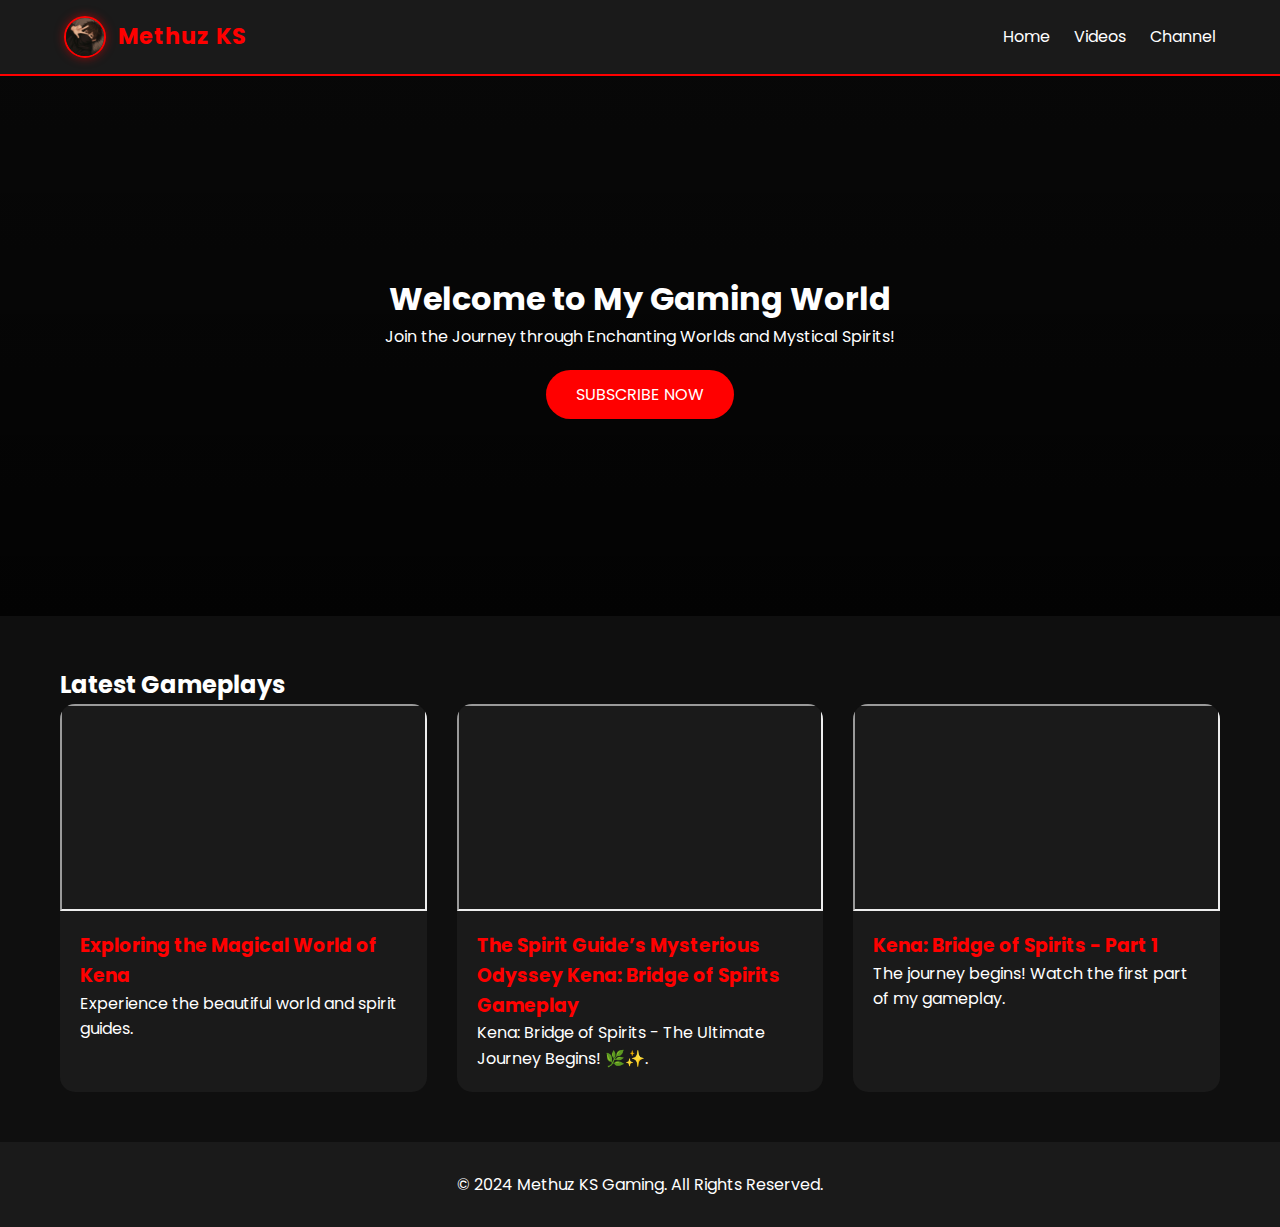
<file: index.html>
<!DOCTYPE html>
<html lang="en">
<head>
    <meta charset="UTF-8">
    <meta name="viewport" content="width=device-width, initial-scale=1.0">
    <title>Methuz KS - Official Gaming Hub</title>
    <link rel="stylesheet" href="style.css">
    <link href="https://fonts.googleapis.com/css2?family=Poppins:wght@300;400;700&display=swap" rel="stylesheet">
</head>
<body>

    <nav>
        <div class="logo-container">
    <img src="23.jfif" alt="Methuz KS" class="nav-profile-img">
    <span class="logo-text">Methuz KS</span>
</div>
        <div class="nav-links">
            <a href="#home">Home</a>
            <a href="videos.html" target="_blank">Videos</a>
            <a href="https://www.youtube.com/@MethuZZKS" target="_blank">Channel</a>
        </div>
    </nav>

    <header class="hero" id="home">
        <h1>Welcome to My Gaming World</h1>
        <p>Join the Journey through Enchanting Worlds and Mystical Spirits!</p>
        <a href="https://www.youtube.com/@MethuZZKS" target="_blank" class="subscribe-btn">SUBSCRIBE NOW</a>
    </header>

    <div class="container" id="videos">
        <h2 class="section-title">Latest Gameplays</h2>
        <div class="video-grid">

            <div class="video-card">
                <div class="video-wrapper">
                    <iframe src="https://www.youtube.com/embed/kYR4fPafcUA" title="Exploring Kena" allowfullscreen></iframe>
                </div>
                <div class="video-info">
                    <h3>Exploring the Magical World of Kena</h3>
                    <p>Experience the beautiful world and spirit guides.</p>
                </div>
            </div>
            <div class="video-card">
                <div class="video-wrapper">
                    <iframe src="https://www.youtube.com/embed/xXHFZhAN1Ac" title="Kena Part 1" allowfullscreen></iframe>
                </div>
                <div class="video-info">
                    <h3>The Spirit Guide’s Mysterious Odyssey Kena: Bridge of Spirits Gameplay</h3>
                    <p>Kena: Bridge of Spirits - The Ultimate Journey Begins! 🌿✨.</p>
                </div>
            </div>

            <div class="video-card">
                <div class="video-wrapper">
                    <iframe src="https://www.youtube.com/embed/zVBNQlUe104" title="Kena Part 1" allowfullscreen></iframe>
                </div>
                <div class="video-info">
                    <h3>Kena: Bridge of Spirits - Part 1</h3>
                    <p>The journey begins! Watch the first part of my gameplay.</p>
                </div>
            </div>

        </div>
    </div>

    <footer>
        <p>&copy; 2024 Methuz KS Gaming. All Rights Reserved.</p>
    </footer>

    <script src="script.js"></script>
</body>
</html>
</file>
<file: style.css>
* {
    margin: 0;
    padding: 0;
    box-sizing: border-box;
    font-family: 'Poppins', sans-serif;
}

body {
    background-color: #0f0f0f;
    color: white;
    line-height: 1.6;
}

nav {
    background-color: #1a1a1a;
    padding: 1rem 5%;
    display: flex;
    justify-content: space-between;
    align-items: center;
    position: sticky;
    top: 0;
    z-index: 1000;
    border-bottom: 2px solid #ff0000;
}

.logo {
    font-size: 1.5rem;
    font-weight: bold;
    color: #ff0000;
    text-transform: uppercase;
}

.nav-links a {
    color: white;
    text-decoration: none;
    margin-left: 20px;
}

.hero {
    height: 60vh;
    background: linear-gradient(rgba(0,0,0,0.5), rgba(0,0,0,0.8)), url('https://images.unsplash.com/photo-1552820728-8b83bb6b773f?q=80&w=1470&auto=format&fit=crop&ixlib=rb-4.1.0&ixid=M3wxMjA3fDB8MHxwaG90by1wYWdlfHx8fGVufDB8fHx8fA%3D%3D');
    background-size: cover;
    background-position: center;
    display: flex;
    flex-direction: column;
    justify-content: center;
    align-items: center;
    text-align: center;
}

.subscribe-btn {
    background-color: #ff0000;
    color: white;
    padding: 12px 30px;
    text-decoration: none;
    border-radius: 50px;
    margin-top: 20px;
}

.container {
    max-width: 1200px;
    margin: 50px auto;
    padding: 0 20px;
}

.video-grid {
    display: grid;
    grid-template-columns: repeat(auto-fit, minmax(350px, 1fr));
    gap: 30px;
}

.video-card {
    background: #1a1a1a;
    border-radius: 15px;
    overflow: hidden;
}

.video-wrapper {
    position: relative;
    padding-bottom: 56.25%;
    height: 0;
}

.video-wrapper iframe {
    position: absolute;
    top: 0; left: 0; width: 100%; height: 100%;
}

.video-info { padding: 20px; }
.video-info h3 { color: #ff0000; }


footer { background: #1a1a1a; text-align: center; padding: 30px; margin-top: 50px; }

/* Logo සහ Photo එක එක පෙළට තැබීම */
.logo-container {
    display: flex;
    align-items: center;
    gap: 12px;
}

/* Photo එක රවුම් කර පොඩි කිරීම */
.nav-profile-img {
    width: 42px;
    height: 42px;
    border-radius: 50%;
    object-fit: cover;
    border: 2px solid #ff0000; /* රතු පාට බෝඩරය */
    box-shadow: 0 0 10px rgba(255, 0, 0, 0.5); /* ලස්සනට Glow වෙන්න */
}

/* Methuz KS අකුරු මෝස්තරය */
.logo-text {
    font-size: 1.4rem;
    font-weight: 700;
    color: #ff0000;
    letter-spacing: 1px;
}

/* මොබයිල් ෆෝන් සඳහා විශේෂ වෙනස්කම් */
@media (max-width: 600px) {
    nav {
        flex-direction: column; /* උඩ යට පේළියට සැකසීම */
        padding: 15px;
        text-align: center;
    }

    .logo-container {
        margin-bottom: 10px; /* ලෝගෝ එක සහ ලින්ක් අතර පරතරය */
    }

    .nav-links {
        display: flex;
        justify-content: center;
        gap: 15px; /* ලින්ක් අතර පරතරය */
        margin-left: 0;
    }

    .nav-links a {
        margin-left: 0;
        font-size: 0.9rem; /* අකුරු පොඩ්ඩක් කුඩා කිරීම */
    }
    
    .hero h1 {
        font-size: 1.8rem; /* මොබයිල් එකේදී පෙනෙන ප්‍රමාණය */
    }
}
</file>
